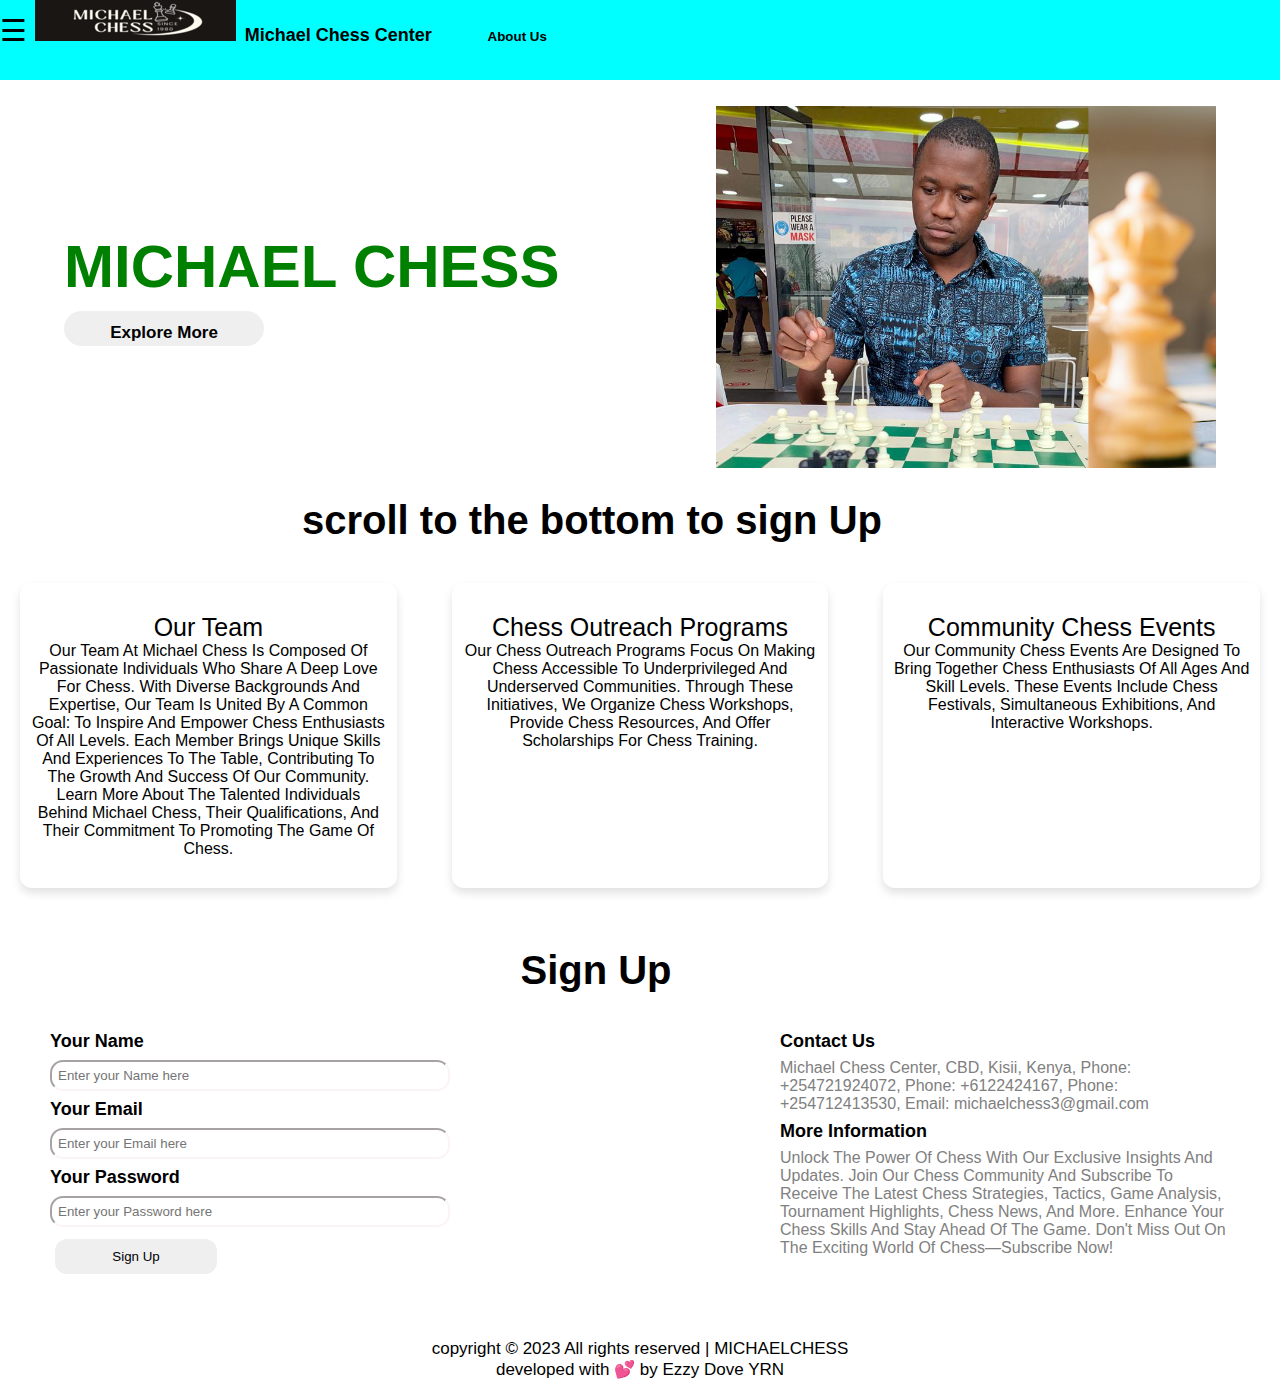
<file: index.html>
<!DOCTYPE html> 
<html lang="en"> 

<head> 
	<meta charset="UTF-8"> 
	<meta http-equiv="X-UA-Compatible" content="IE=edge"> 
	<meta name="viewport" content= 
		"width=device-width, initial-scale=1.0"> 
  <link rel="stylesheet" href="index.css">
	<title>MICHAEL CHESS</title>
	<link rel="stylesheet" href="menu.css">
  <style>
		.mentalhomepix{
      background-color: aqua;
      margin-bottom: 20px;
      height: 80px;
    }
    .gift{
      font-size:30px;
      cursor:pointer;
      padding-top: 10px;
      margin-top: 20px;
    }
    .slidesh{
      width: 300px;
      margin: auto;
    }
  </style>
</head> 

<body> 
	<div class="mentalhomepix"> 
		<div id="myNav" class="overlay">
			<a href="javascript:void(0)" class="closebtn" onclick="closeNav()">&times;</a>
			<div class="overlay-content">
				<a href="home.html">Home</a>
				<a href="#">About</a>
				<a href="#">Services</a>
				<a href="#">Clients</a>
				<a href="#">Contact</a>
				<a href="index.html">Sign Up</a>

			</div>
		</div>
		<span class="gift" onclick="openNav()">&#9776; <img src="logo.png" alt="Logo"> </span> <span style="font-weight: 800; font-size: large;">Michael Chess Center</span> <button onclick="openNav()" style="background-color: inherit; cursor: pointer; font-weight: 800; right: 0;">About Us</button>
		</div>

	<!-- Content -->
	<div class="line" id="Home"> 
		<div class="side1"> 
			<h1>MICHAEL CHESS</h1> 
			<button> 
				<a href= 
"" target="_blank"> 
					Explore More 
				</a> 
			</button> 
		</div> 
		<div class="side2"> 
			<img src= 
"chess.png"
				width="500"> 
		</div> 
	</div> 

	<section class="about" id="My Projects"> 
		<div class="content"> 
			<div class="title"> 
				<span>scroll to the bottom to sign Up</span> 
			</div> 
			<div class="boxes"> 
				<div class="box"> 
					<div class="topic"> 
						<a href="" target="_blank"> 
							Our Team
						</a> 
					</div> 
					<p> 
						Our Team At Michael Chess Is Composed Of Passionate Individuals Who Share A Deep Love For Chess. With Diverse Backgrounds And Expertise, Our Team Is United By A Common Goal: To Inspire And Empower Chess Enthusiasts Of All Levels. Each Member Brings Unique Skills And Experiences To The Table, Contributing To The Growth And Success Of Our Community. Learn More About The Talented Individuals Behind Michael Chess, Their Qualifications, And Their Commitment To Promoting The Game Of Chess.
					</p> 
				</div> 
				<div class="box"> 

					<div class="topic"> 
						<a href="" target="_blank"> 
							Chess Outreach Programs
						</a> 
					</div> 
					<p> 
						Our Chess Outreach Programs Focus On Making Chess Accessible To Underprivileged And Underserved Communities. Through These Initiatives, We Organize Chess Workshops, Provide Chess Resources, And Offer Scholarships For Chess Training.
					</p> 
				</div> 

				<div class="box"> 
					<div class="topic"> 
						<a href="" target="_blank"> 
							Community Chess Events
						</a> 
					</div> 
					<p> 
						Our Community Chess Events Are Designed To Bring Together Chess Enthusiasts Of All Ages And Skill Levels. These Events Include Chess Festivals, Simultaneous Exhibitions, And Interactive Workshops. 
					</p> 
				</div> 
			</div> 
		</div> 
	</section> 

	<section class="contact" id="contact"> 
		<div class="content"> 
			<div class="title"><span>Sign Up</span></div> 
			<div class="contactMenu"> 
				<div class="input1"> 
					<div class="label1">Your Name</div> 
					<div class="input2"> 
						<input type="text"
							placeholder="Enter your Name here"> 
					</div> 
					<div class="label1"> 
						<label>Your Email</label> 
					</div> 
					<div class="input2"> 
						<input type="text"
							placeholder="Enter your Email here"> 
					</div> 
					<div class="label1"> 
						<label>Your Password</label> 
					</div> 
					<div class="input2"> 
						<input type="text"
							placeholder="Enter your Password here"> 
					</div> 
					<div class="button"> 
						<button>Sign Up</button> 
					</div> 
				</div> 
				<div class="input3"> 
					<div class="rightside1"> 
						<div class="title1"> 
							<span> 
								Contact Us 
							</span> 
						</div> 
						<div class="content1"> 
							Michael Chess Center, 

CBD, Kisii, 

Kenya, 

Phone: +254721924072, 

Phone: +6122424167, 

Phone: +254712413530, 

Email: michaelchess3@gmail.com
						</div> 
						<div class="title1"> 
							<span>More Information</span> 
						</div> 
						<div class="content1"> 
							Unlock The Power Of Chess With Our Exclusive Insights And Updates. Join Our Chess Community And Subscribe To Receive The Latest Chess Strategies, Tactics, Game Analysis, Tournament Highlights, Chess News, And More. Enhance Your Chess Skills And Stay Ahead Of The Game. Don't Miss Out On The Exciting World Of Chess—Subscribe Now!
						</div> 
					</div> 
				</div> 
			</div> 
		</div> 
	</section> 
	<!-- Footer section -->
	<footer> 
		<div class="footer"> 
			<span> 
				copyright &copy; 2023 All rights reserved | MICHAELCHESS <br> 
				developed with 💕 by <a href="https://www.instagram.com/ezzydoveyrn"
					target="_blank"> 
					Ezzy Dove YRN 
				</a> 
			</span> 
		</div> 
	</footer>
	<script src="script.js"></script>
  <script>
    function openNav() {
  document.getElementById("myNav").style.width = "50%";
}

function closeNav() {
  document.getElementById("myNav").style.width = "0%";
}
  </script> 
</body> 

</html>
</file>
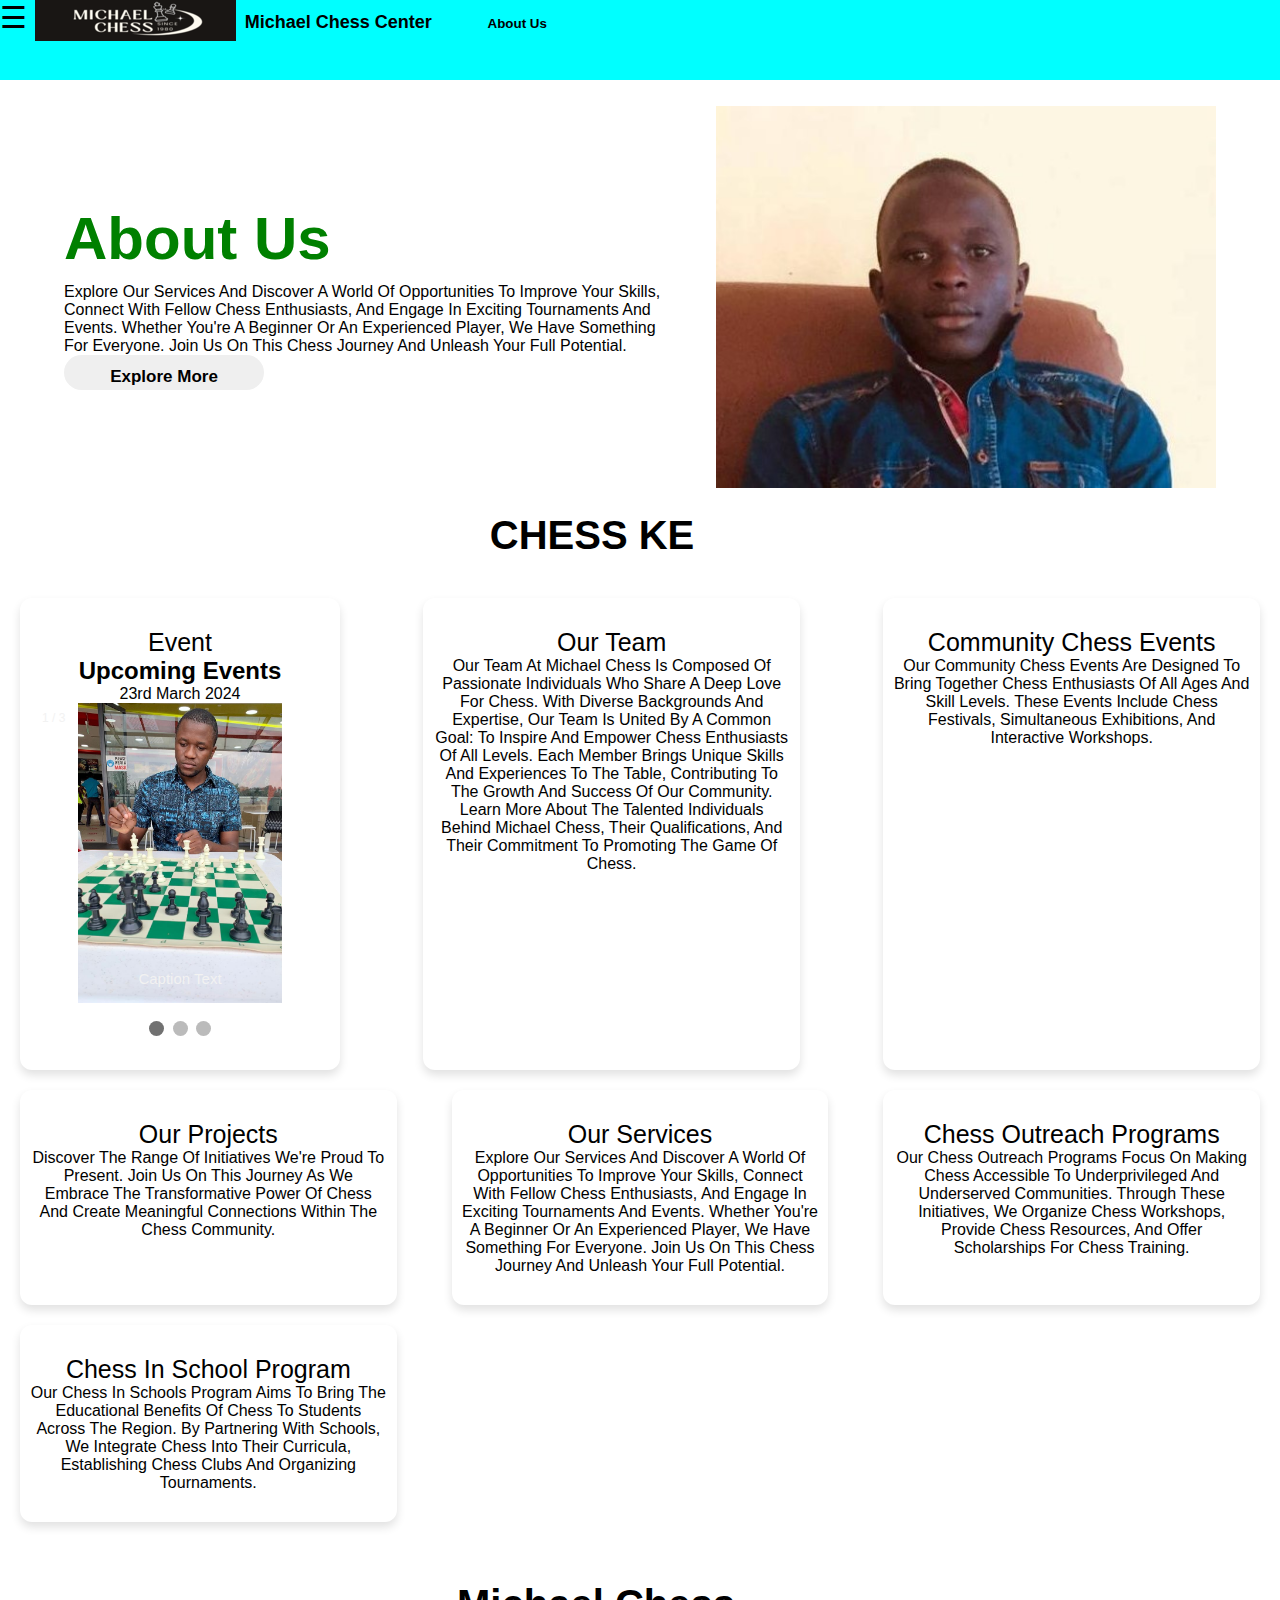
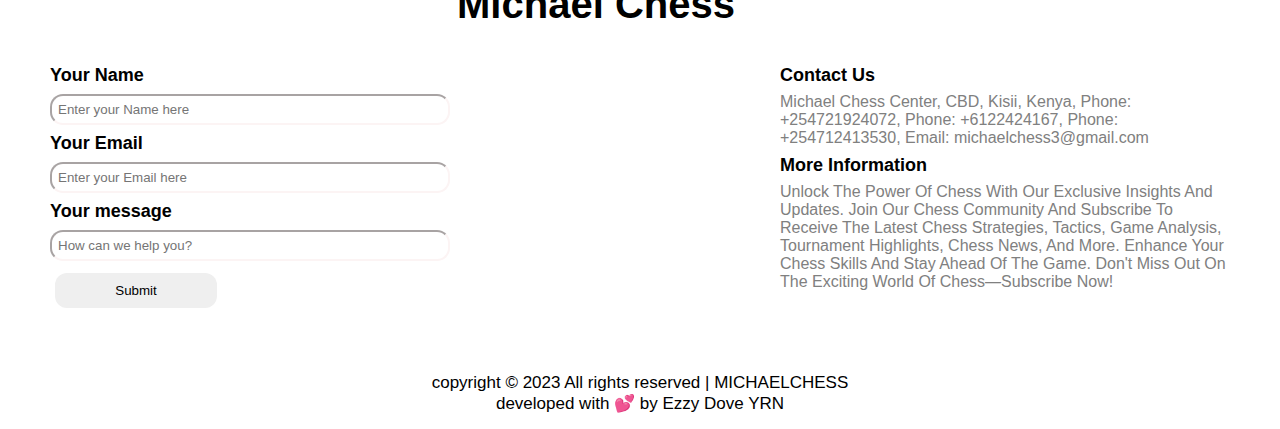
<file: about.html>
<!DOCTYPE html> 
<html lang="en"> 

<head> 
	<meta charset="UTF-8"> 
	<meta http-equiv="X-UA-Compatible" content="IE=edge"> 
	<meta name="viewport" content= 
		"width=device-width, initial-scale=1.0"> 
  <link rel="stylesheet" href="index.css">
	<title>MICHAEL CHESS</title> 
  <link rel="stylesheet" href="slideshow.css">
  <link rel="stylesheet" href="menu.css">
  <style>
    .mentalhomepix{
      background-color: aqua;
      margin-bottom: 20px;
      height: 80px;
    }
    .gift{
      font-size:30px;
      cursor:pointer;
      padding-top: 10px;
      margin-top: 20px;
    }
    .slidesh{
      width: 300px;
      margin: auto;
    }
  </style>
</head> 

<body>
  <div class="mentalhomepix"> 
	<div id="myNav" class="overlay">
    <a href="javascript:void(0)" class="closebtn" onclick="closeNav()">&times;</a>
    <div class="overlay-content">
      <a href="home.html">Home</a>
      <a href="about.html">About Us</a>
      <a href="services.html">Services</a>
      <a href="team.html">Team</a>
      <a href="contact.html">Contact</a>
      <a href="gallery.html">Gallery</a>
      <a href="index.html">Sign Up</a>
    </div>
  </div>
  <span class="gift" onclick="openNav()">&#9776; <img src="logo.png" alt="Logo"> </span> <span style="font-weight: 800; font-size: large;">Michael Chess Center</span> <button onclick="openNav()" style="background-color: inherit; cursor: pointer; font-weight: 800; right: 0;">About Us</button>
  </div>
	<!-- Content -->
	<div class="line" id="Home"> 
		<div class="side1"> 
			<h1>About Us</h1>
      <p>Explore Our Services And Discover A World Of Opportunities To Improve Your Skills, Connect With Fellow Chess Enthusiasts, And Engage In Exciting Tournaments And Events. Whether You're A Beginner Or An Experienced Player, We Have Something For Everyone. Join Us On This Chess Journey And Unleash Your Full Potential.</p> 
			<button> 
				<a href= 
"" target="_blank"> 
					Explore More 
				</a> 
			</button> 
		</div> 
		<div class="side2"> 
			<img src= 
"danford.jpeg"
				width="500"> 
		</div> 
	</div> 

	<section class="about" id="My Projects"> 
		<div class="content"> 
			<div class="title"> 
				<span>CHESS KE</span> 
			</div> 
              <div class="boxes"> 
                <div class="box"> 
                  <div class="topic"> 
                    <a href="" target="_blank"> 
                      Event
                    </a> 
                  </div> 
                  <p> 
                    <div class="slidesh">
                      <h2>Upcoming Events</h2>
                    <p>23rd March 2024</p>
                    
                    <div class="slideshow-container">
                    
                    <div class="mySlides fade">
                      <div class="numbertext">1 / 3</div>
                      <img src="chess.jpg" style="width:auto; height: 300px;">
                      <div class="text">Caption Text</div>
                    </div>
                    
                    <div class="mySlides fade">
                      <div class="numbertext">2 / 3</div>
                      <img src="chessy.jpg" style="width:auto; height: 300px;">
                      <div class="text">Caption Two</div>
                    </div>
                    
                    <div class="mySlides fade">
                      <div class="numbertext">3 / 3</div>
                      <img src="zadock.jpeg" style="width:auto; height: 300px;">
                      <div class="text">Caption Three</div>
                    </div>
                    </div>
                    <br>
                    
                    <div style="text-align:center">
                      <span class="dot"></span> 
                      <span class="dot"></span> 
                      <span class="dot"></span> 
                    </div>
                    </div>
      
                  </p> 
                </div> 


              
				<div class="box"> 

					<div class="topic"> 
						<a href="" target="_blank"> 
							Our Team
						</a> 
					</div> 
					<p>
            Our Team At Michael Chess Is Composed Of Passionate Individuals Who Share A Deep Love For Chess. With Diverse Backgrounds And Expertise, Our Team Is United By A Common Goal: To Inspire And Empower Chess Enthusiasts Of All Levels. Each Member Brings Unique Skills And Experiences To The Table, Contributing To The Growth And Success Of Our Community. Learn More About The Talented Individuals Behind Michael Chess, Their Qualifications, And Their Commitment To Promoting The Game Of Chess.
					</p> 
				</div> 

				<div class="box"> 
					<div class="topic"> 
						<a href="" target="_blank"> 
							Community Chess Events
						</a> 
					</div> 
					<p> 
						Our Community Chess Events Are Designed To Bring Together Chess Enthusiasts Of All Ages And Skill Levels. These Events Include Chess Festivals, Simultaneous Exhibitions, And Interactive Workshops. 
					</p> 
				</div>
        <div class="box"> 
					<div class="topic"> 
						<a href="" target="_blank"> 
							Our Projects
						</a> 
					</div> 
					<p> 
						Discover The Range Of Initiatives We're Proud To Present. Join Us On This Journey As We Embrace The Transformative Power Of Chess And Create Meaningful Connections Within The Chess Community. 
					</p> 
				</div> 
        <div class="box"> 
					<div class="topic"> 
						<a href="" target="_blank"> 
							Our Services
						</a> 
					</div> 
					<p> 
						Explore Our Services And Discover A World Of Opportunities To Improve Your Skills, Connect With Fellow Chess Enthusiasts, And Engage In Exciting Tournaments And Events. Whether You're A Beginner Or An Experienced Player, We Have Something For Everyone. Join Us On This Chess Journey And Unleash Your Full Potential. 
					</p> 
				</div> 
        <div class="box"> 
					<div class="topic"> 
						<a href="" target="_blank"> 
							Chess Outreach Programs
						</a> 
					</div> 
					<p> 
            Our Chess Outreach Programs Focus On Making Chess Accessible To Underprivileged And Underserved Communities. Through These Initiatives, We Organize Chess Workshops, Provide Chess Resources, And Offer Scholarships For Chess Training.
					</p> 
				</div>
        <div class="boxes"> 
          <div class="box"> 
            <div class="topic"> 
              <a href="" target="_blank"> 
                Chess In School Program
              </a> 
            </div> 
            <p> 
              Our Chess In Schools Program Aims To Bring The Educational Benefits Of Chess To Students Across The Region. By Partnering With Schools, We Integrate Chess Into Their Curricula, Establishing Chess Clubs And Organizing Tournaments.
            </p> 
          </div> 
			</div> 
		</div> 
	</section> 

	<section class="contact" id="contact"> 
		<div class="content"> 
			<div class="title"><span>Michael Chess</span></div> 
			<div class="contactMenu"> 
				<div class="input1"> 
					<div class="label1">Your Name</div> 
					<div class="input2"> 
						<input type="text"
							placeholder="Enter your Name here"> 
					</div> 
					<div class="label1"> 
						<label>Your Email</label> 
					</div> 
					<div class="input2"> 
						<input type="text"
							placeholder="Enter your Email here"> 
					</div> 
					<div class="label1"> 
						<label>Your message</label> 
					</div> 
					<div class="input2"> 
						<input type="text"
							placeholder="How can we help you?"> 
					</div> 
					<div class="button"> 
						<button>Submit</button> 
					</div> 
				</div> 
				<div class="input3"> 
					<div class="rightside1"> 
						<div class="title1"> 
							<span> 
								Contact Us 
							</span> 
						</div> 
						<div class="content1"> 
							Michael Chess Center, 

CBD, Kisii, 

Kenya, 

Phone: +254721924072, 

Phone: +6122424167, 

Phone: +254712413530, 

Email: michaelchess3@gmail.com
						</div> 
						<div class="title1"> 
							<span>More Information</span> 
						</div> 
						<div class="content1"> 
							Unlock The Power Of Chess With Our Exclusive Insights And Updates. Join Our Chess Community And Subscribe To Receive The Latest Chess Strategies, Tactics, Game Analysis, Tournament Highlights, Chess News, And More. Enhance Your Chess Skills And Stay Ahead Of The Game. Don't Miss Out On The Exciting World Of Chess—Subscribe Now!
						</div> 
					</div> 
				</div> 
			</div> 
		</div> 
	</section> 
	<!-- Footer section -->
	<footer> 
		<div class="footer"> 
			<span> 
				copyright &copy; 2023 All rights reserved | MICHAELCHESS <br> 
				developed with 💕 by <a href="https://www.instagram.com/ezzydoveyrn"
					target="_blank"> 
					Ezzy Dove YRN 
				</a> 
			</span> 
		</div> 
	</footer>
  <script src="script.js"></script>
  <script>
    function openNav() {
  document.getElementById("myNav").style.width = "50%";
}

function closeNav() {
  document.getElementById("myNav").style.width = "0%";
}
  </script> 
</body> 

</html>
</file>
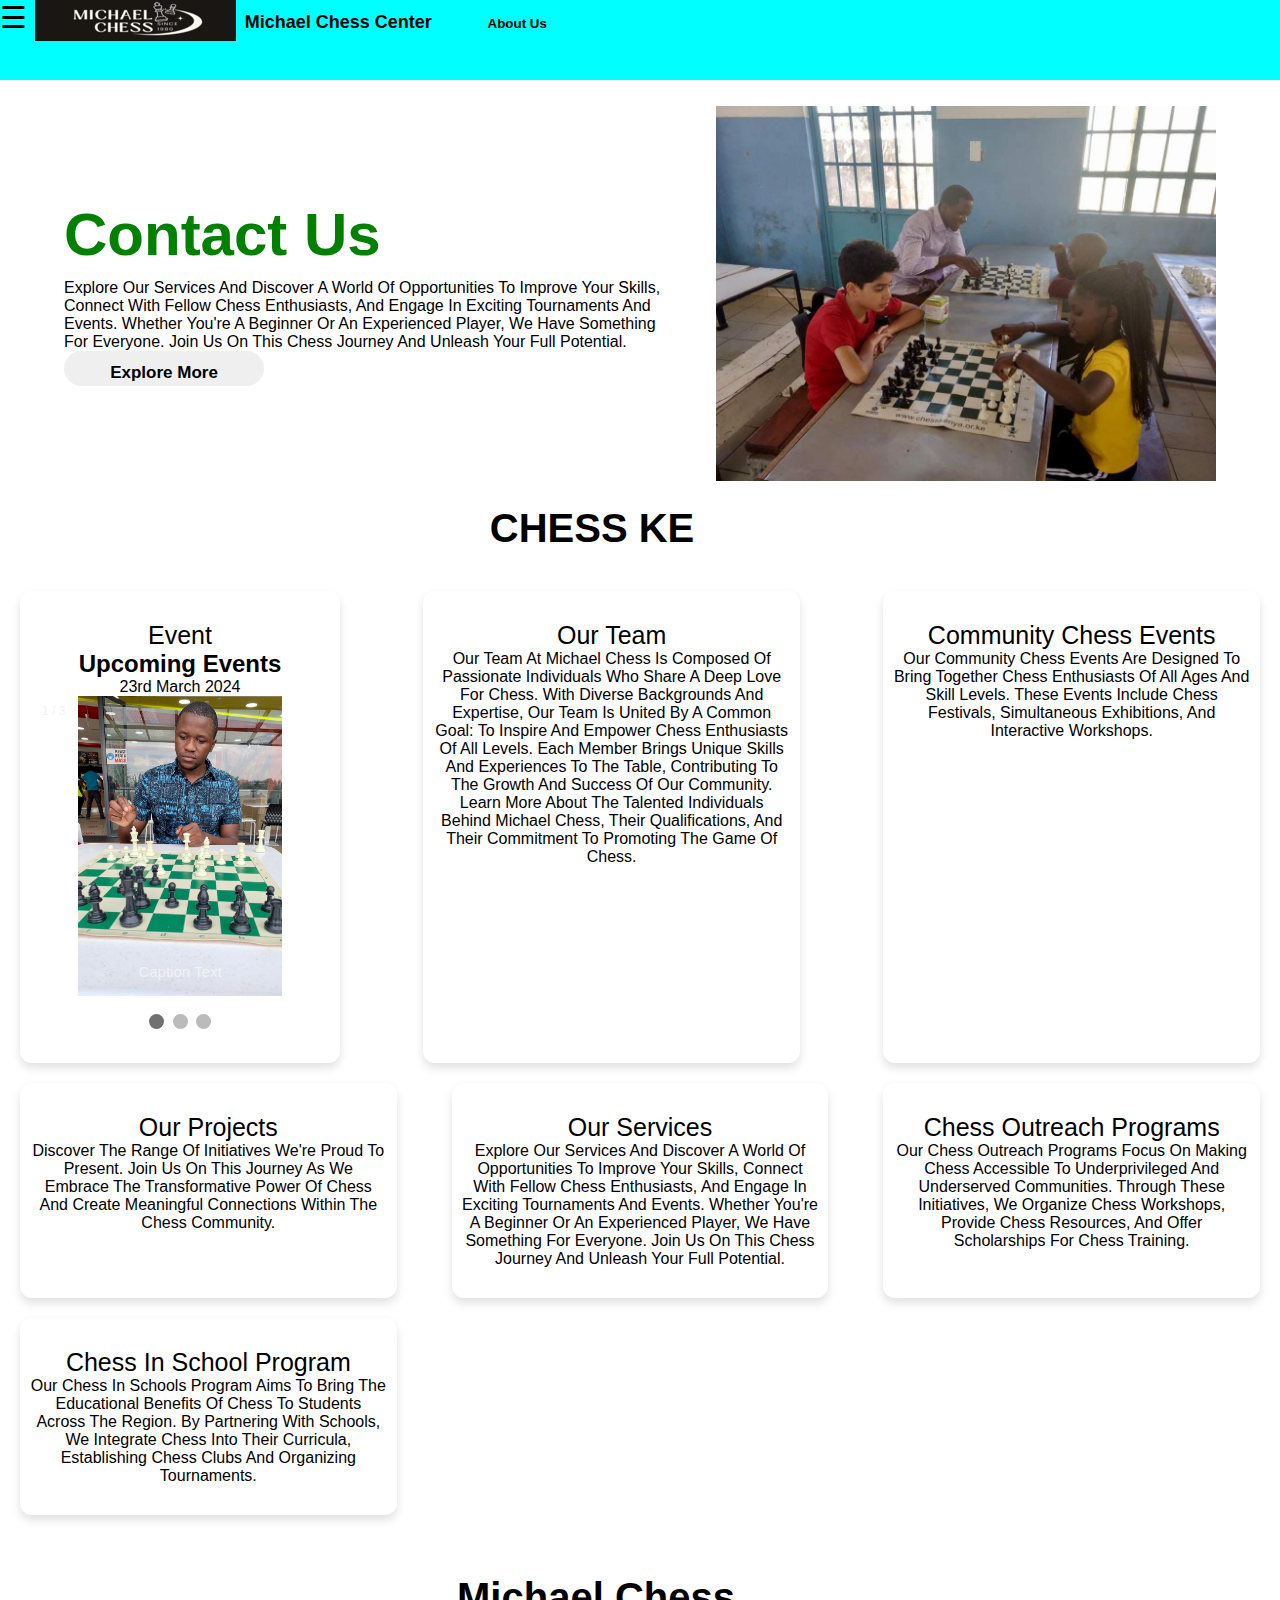
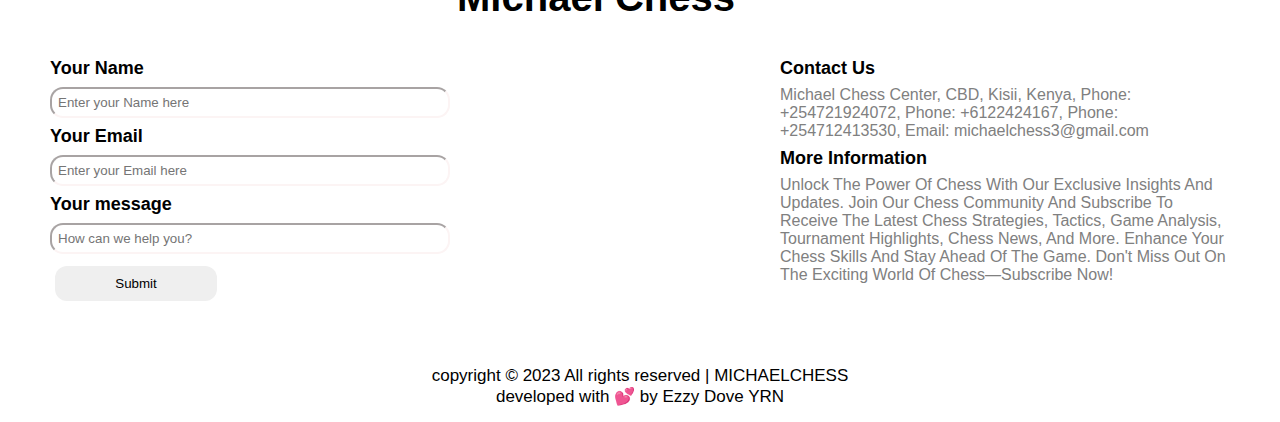
<file: contact.html>
<!DOCTYPE html> 
<html lang="en"> 

<head> 
	<meta charset="UTF-8"> 
	<meta http-equiv="X-UA-Compatible" content="IE=edge"> 
	<meta name="viewport" content= 
		"width=device-width, initial-scale=1.0"> 
  <link rel="stylesheet" href="index.css">
	<title>MICHAEL CHESS</title> 
  <link rel="stylesheet" href="slideshow.css">
  <link rel="stylesheet" href="menu.css">
  <style>
    .mentalhomepix{
      background-color: aqua;
      margin-bottom: 20px;
      height: 80px;
    }
    .gift{
      font-size:30px;
      cursor:pointer;
      padding-top: 10px;
      margin-top: 20px;
    }
    .slidesh{
      width: 300px;
      margin: auto;
    }
  </style>
</head> 

<body>
  <div class="mentalhomepix"> 
	<div id="myNav" class="overlay">
    <a href="javascript:void(0)" class="closebtn" onclick="closeNav()">&times;</a>
    <div class="overlay-content">
      <a href="home.html">Home</a>
      <a href="about.html">About Us</a>
      <a href="services.html">Services</a>
      <a href="team.html">Team</a>
      <a href="contact.html">Contact</a>
      <a href="gallery.html">Gallery</a>
      <a href="index.html">Sign Up</a>
    </div>
  </div>
  <span class="gift" onclick="openNav()">&#9776; <img src="logo.png" alt="Logo"> </span> <span style="font-weight: 800; font-size: large;">Michael Chess Center</span> <button onclick="openNav()" style="background-color: inherit; cursor: pointer; font-weight: 800; right: 0;">About Us</button>
  </div>
	<!-- Content -->
	<div class="line" id="Home"> 
		<div class="side1"> 
			<h1>Contact Us</h1>
      <p>Explore Our Services And Discover A World Of Opportunities To Improve Your Skills, Connect With Fellow Chess Enthusiasts, And Engage In Exciting Tournaments And Events. Whether You're A Beginner Or An Experienced Player, We Have Something For Everyone. Join Us On This Chess Journey And Unleash Your Full Potential.</p> 
			<button> 
				<a href= 
"" target="_blank"> 
					Explore More 
				</a> 
			</button> 
		</div> 
		<div class="side2"> 
			<img src= 
"chessy.jpg"
				width="500"> 
		</div> 
	</div> 

	<section class="about" id="My Projects"> 
		<div class="content"> 
			<div class="title"> 
				<span>CHESS KE</span> 
			</div> 
              <div class="boxes"> 
                <div class="box"> 
                  <div class="topic"> 
                    <a href="" target="_blank"> 
                      Event
                    </a> 
                  </div> 
                  <p> 
                    <div class="slidesh">
                      <h2>Upcoming Events</h2>
                    <p>23rd March 2024</p>
                    
                    <div class="slideshow-container">
                    
                    <div class="mySlides fade">
                      <div class="numbertext">1 / 3</div>
                      <img src="chess.jpg" style="width:auto; height: 300px;">
                      <div class="text">Caption Text</div>
                    </div>
                    
                    <div class="mySlides fade">
                      <div class="numbertext">2 / 3</div>
                      <img src="chessy.jpg" style="width:auto; height: 300px;">
                      <div class="text">Caption Two</div>
                    </div>
                    
                    <div class="mySlides fade">
                      <div class="numbertext">3 / 3</div>
                      <img src="zadock.jpeg" style="width:auto; height: 300px;">
                      <div class="text">Caption Three</div>
                    </div>
                    </div>
                    <br>
                    
                    <div style="text-align:center">
                      <span class="dot"></span> 
                      <span class="dot"></span> 
                      <span class="dot"></span> 
                    </div>
                    </div>
      
                  </p> 
                </div> 


              
				<div class="box"> 

					<div class="topic"> 
						<a href="" target="_blank"> 
							Our Team
						</a> 
					</div> 
					<p>
            Our Team At Michael Chess Is Composed Of Passionate Individuals Who Share A Deep Love For Chess. With Diverse Backgrounds And Expertise, Our Team Is United By A Common Goal: To Inspire And Empower Chess Enthusiasts Of All Levels. Each Member Brings Unique Skills And Experiences To The Table, Contributing To The Growth And Success Of Our Community. Learn More About The Talented Individuals Behind Michael Chess, Their Qualifications, And Their Commitment To Promoting The Game Of Chess.
					</p> 
				</div> 

				<div class="box"> 
					<div class="topic"> 
						<a href="" target="_blank"> 
							Community Chess Events
						</a> 
					</div> 
					<p> 
						Our Community Chess Events Are Designed To Bring Together Chess Enthusiasts Of All Ages And Skill Levels. These Events Include Chess Festivals, Simultaneous Exhibitions, And Interactive Workshops. 
					</p> 
				</div>
        <div class="box"> 
					<div class="topic"> 
						<a href="" target="_blank"> 
							Our Projects
						</a> 
					</div> 
					<p> 
						Discover The Range Of Initiatives We're Proud To Present. Join Us On This Journey As We Embrace The Transformative Power Of Chess And Create Meaningful Connections Within The Chess Community. 
					</p> 
				</div> 
        <div class="box"> 
					<div class="topic"> 
						<a href="" target="_blank"> 
							Our Services
						</a> 
					</div> 
					<p> 
						Explore Our Services And Discover A World Of Opportunities To Improve Your Skills, Connect With Fellow Chess Enthusiasts, And Engage In Exciting Tournaments And Events. Whether You're A Beginner Or An Experienced Player, We Have Something For Everyone. Join Us On This Chess Journey And Unleash Your Full Potential. 
					</p> 
				</div> 
        <div class="box"> 
					<div class="topic"> 
						<a href="" target="_blank"> 
							Chess Outreach Programs
						</a> 
					</div> 
					<p> 
            Our Chess Outreach Programs Focus On Making Chess Accessible To Underprivileged And Underserved Communities. Through These Initiatives, We Organize Chess Workshops, Provide Chess Resources, And Offer Scholarships For Chess Training.
					</p> 
				</div>
        <div class="boxes"> 
          <div class="box"> 
            <div class="topic"> 
              <a href="" target="_blank"> 
                Chess In School Program
              </a> 
            </div> 
            <p> 
              Our Chess In Schools Program Aims To Bring The Educational Benefits Of Chess To Students Across The Region. By Partnering With Schools, We Integrate Chess Into Their Curricula, Establishing Chess Clubs And Organizing Tournaments.
            </p> 
          </div> 
			</div> 
		</div> 
	</section> 

	<section class="contact" id="contact"> 
		<div class="content"> 
			<div class="title"><span>Michael Chess</span></div> 
			<div class="contactMenu"> 
				<div class="input1"> 
					<div class="label1">Your Name</div> 
					<div class="input2"> 
						<input type="text"
							placeholder="Enter your Name here"> 
					</div> 
					<div class="label1"> 
						<label>Your Email</label> 
					</div> 
					<div class="input2"> 
						<input type="text"
							placeholder="Enter your Email here"> 
					</div> 
					<div class="label1"> 
						<label>Your message</label> 
					</div> 
					<div class="input2"> 
						<input type="text"
							placeholder="How can we help you?"> 
					</div> 
					<div class="button"> 
						<button>Submit</button> 
					</div> 
				</div> 
				<div class="input3"> 
					<div class="rightside1"> 
						<div class="title1"> 
							<span> 
								Contact Us 
							</span> 
						</div> 
						<div class="content1"> 
							Michael Chess Center, 

CBD, Kisii, 

Kenya, 

Phone: +254721924072, 

Phone: +6122424167, 

Phone: +254712413530, 

Email: michaelchess3@gmail.com
						</div> 
						<div class="title1"> 
							<span>More Information</span> 
						</div> 
						<div class="content1"> 
							Unlock The Power Of Chess With Our Exclusive Insights And Updates. Join Our Chess Community And Subscribe To Receive The Latest Chess Strategies, Tactics, Game Analysis, Tournament Highlights, Chess News, And More. Enhance Your Chess Skills And Stay Ahead Of The Game. Don't Miss Out On The Exciting World Of Chess—Subscribe Now!
						</div> 
					</div> 
				</div> 
			</div> 
		</div> 
	</section> 
	<!-- Footer section -->
	<footer> 
		<div class="footer"> 
			<span> 
				copyright &copy; 2023 All rights reserved | MICHAELCHESS <br> 
				developed with 💕 by <a href="https://www.instagram.com/ezzydoveyrn"
					target="_blank"> 
					Ezzy Dove YRN 
				</a> 
			</span> 
		</div> 
	</footer>
  <script src="script.js"></script>
  <script>
    function openNav() {
  document.getElementById("myNav").style.width = "50%";
}

function closeNav() {
  document.getElementById("myNav").style.width = "0%";
}
  </script> 
</body> 

</html>
</file>
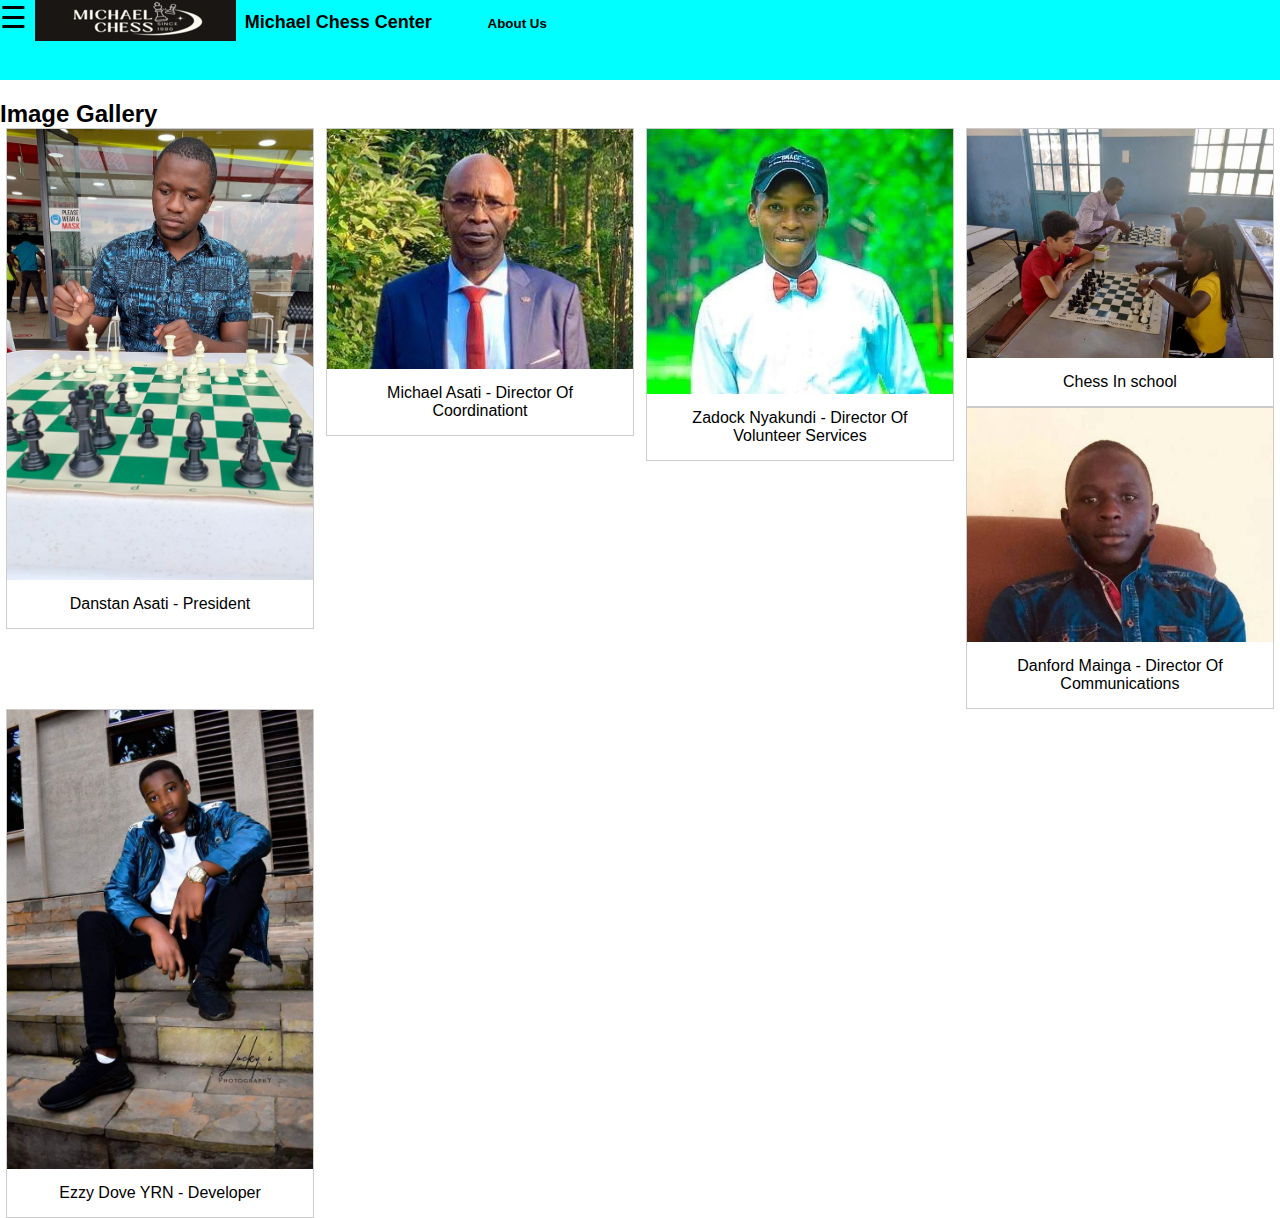
<file: gallery.html>
<!DOCTYPE html>
<html>
<head>
  <meta charset="UTF-8">
  <meta name="viewport" content="width=device-width, initial-scale=1.0">
  <title>MICHAEL CHESS</title>
  <link rel="stylesheet" href="gallery.css">
  <link rel="stylesheet" href="menu.css">
  <link rel="stylesheet" href="slideshow.css">
  <link rel="stylesheet" href="index.css">
  <style>
    .mentalhomepix{
      background-color: aqua;
      margin-bottom: 20px;
      height: 80px;
    }
    .gift{
      font-size:30px;
      cursor:pointer;
      padding-top: 10px;
      margin-top: 20px;
    }
    .slidesh{
      width: 300px;
      margin: auto;
    }
  </style>
</head>
<body>
  <div class="mentalhomepix"> 
    <div id="myNav" class="overlay">
      <a href="javascript:void(0)" class="closebtn" onclick="closeNav()">&times;</a>
      <div class="overlay-content">
        <a href="home.html">Home</a>
        <a href="about.html">About Us</a>
        <a href="services.html">Services</a>
        <a href="team.html">Team</a>
        <a href="contact.html">Contact</a>
        <a href="gallery.html">Gallery</a>
        <a href="index.html">Sign Up</a>
      </div>
    </div>
    <span class="gift" onclick="openNav()">&#9776; <img src="logo.png" alt="Logo"> </span> <span style="font-weight: 800; font-size: large;">Michael Chess Center</span> <button onclick="openNav()" style="background-color: inherit; cursor: pointer; font-weight: 800; right: 0;">About Us</button>
    </div>

<main>   
  <h2>Image Gallery</h2>

<div class="responsive">
  <div class="gallery">
    <a target="_blank" href="chess.jpg">
      <img src="chess.jpg" alt="Danstan" width="600" height="400">
    </a>
    <div class="desc">Danstan Asati - President</div>
  </div>
</div>

<div class="responsive">
  <div class="gallery">
    <a target="_blank" href="michael.jpeg">
      <img src="michael.jpeg" alt="Michael" width="600" height="400">
    </a>
    <div class="desc">Michael Asati - 
      Director Of Coordinationt</div>
  </div>
</div>

<div class="responsive">
  <div class="gallery">
    <a target="_blank" href="zadock.jpeg">
      <img src="zadock.jpeg" alt="zadock" width="600" height="400">
    </a>
    <div class="desc">Zadock Nyakundi - 
      Director Of Volunteer Services</div>
  </div>
</div>


<div class="responsive">
  <div class="gallery">
    <a target="_blank" href="chessy.jpg">
      <img src="chessy.jpg" alt="Students" width="600" height="400">
    </a>
    <div class="desc">Chess In school</div>
  </div>
</div>

<div class="responsive">
  <div class="gallery">
    <a target="_blank" href="danford.jpeg">
      <img src="danford.jpeg" alt="danford" width="600" height="400">
    </a>
    <div class="desc">Danford Mainga - 
      Director Of Communications</div>
  </div>
</div>

<div class="responsive">
  <div class="gallery">
    <a target="_blank" href="ezzy.jpg">
      <img src="ezzy.jpg" alt="Developer" width="600" height="400">
    </a>
    <div class="desc">Ezzy Dove YRN - 
      Developer</div>
  </div>
</div>
</main>  
<script src="script.js"></script>
<script>
  function openNav() {
document.getElementById("myNav").style.width = "50%";
}

function closeNav() {
document.getElementById("myNav").style.width = "0%";
}
</script>

</body>
</html>
</file>
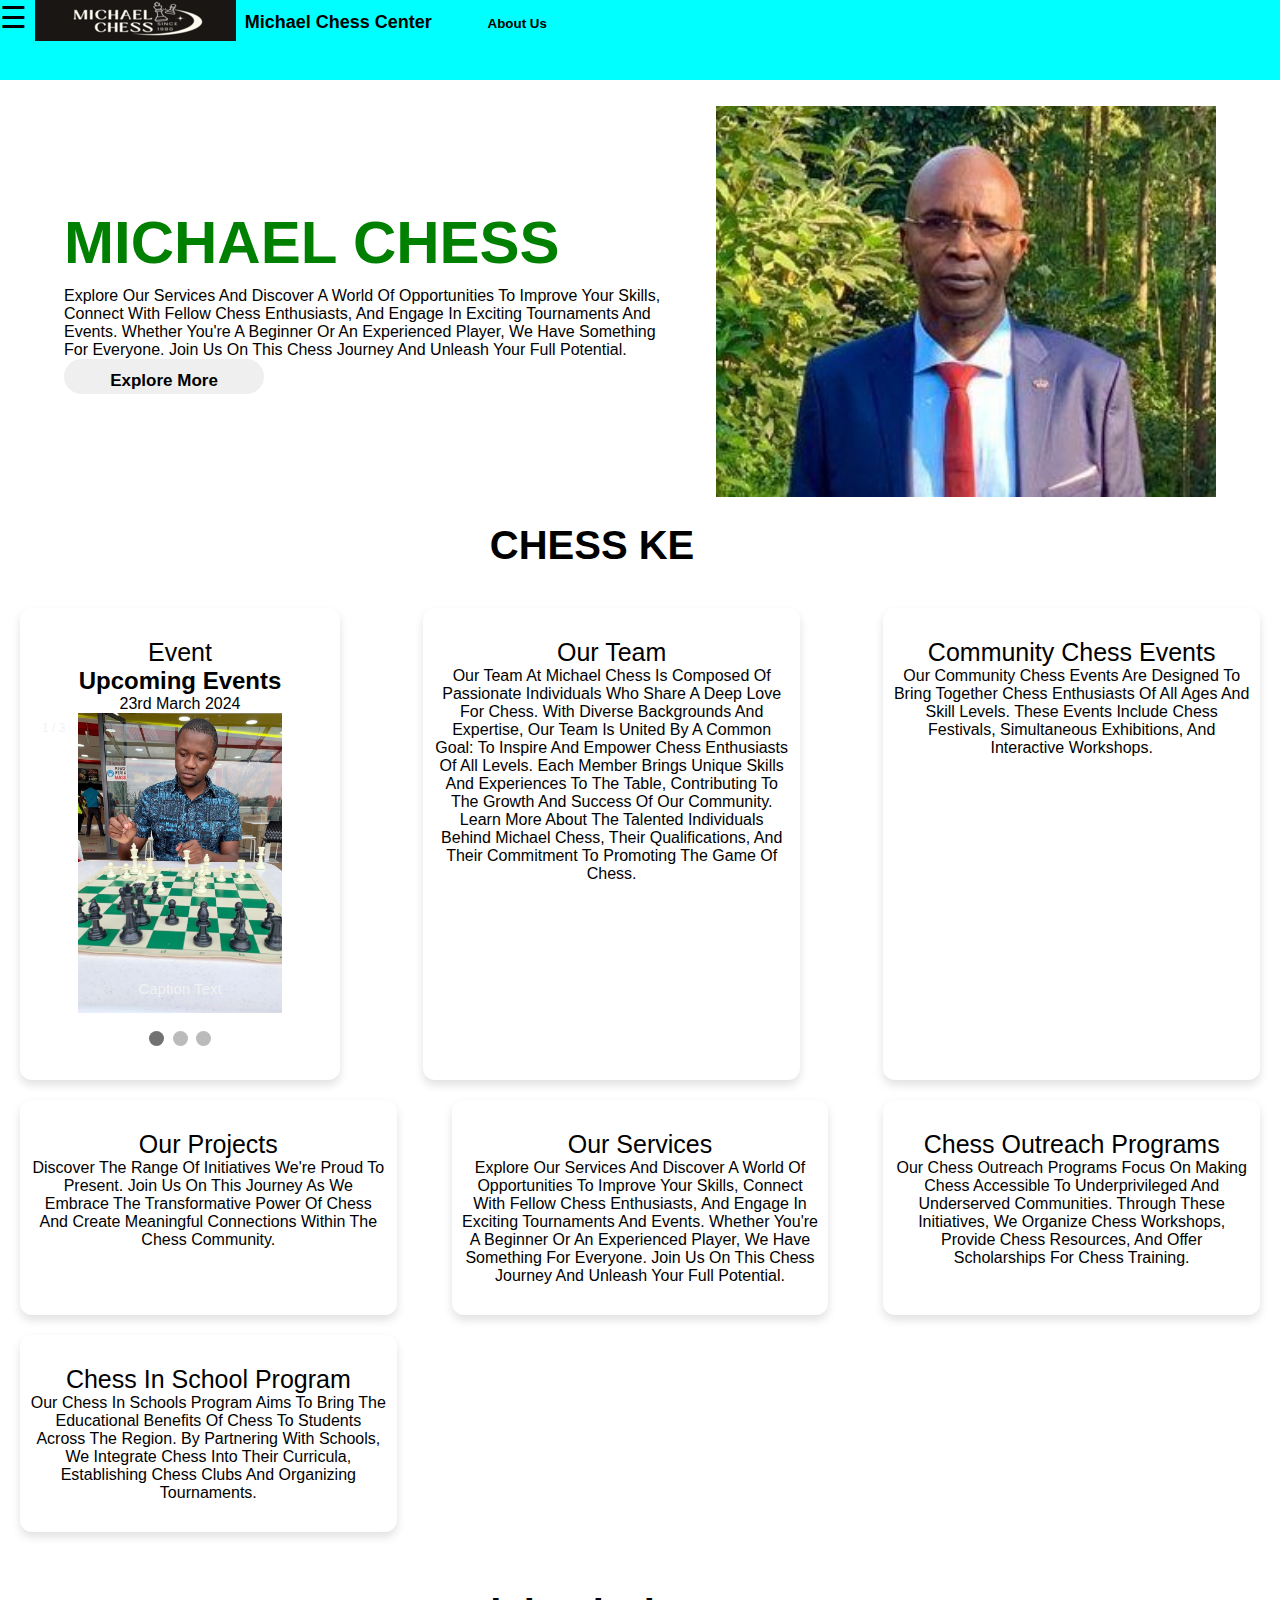
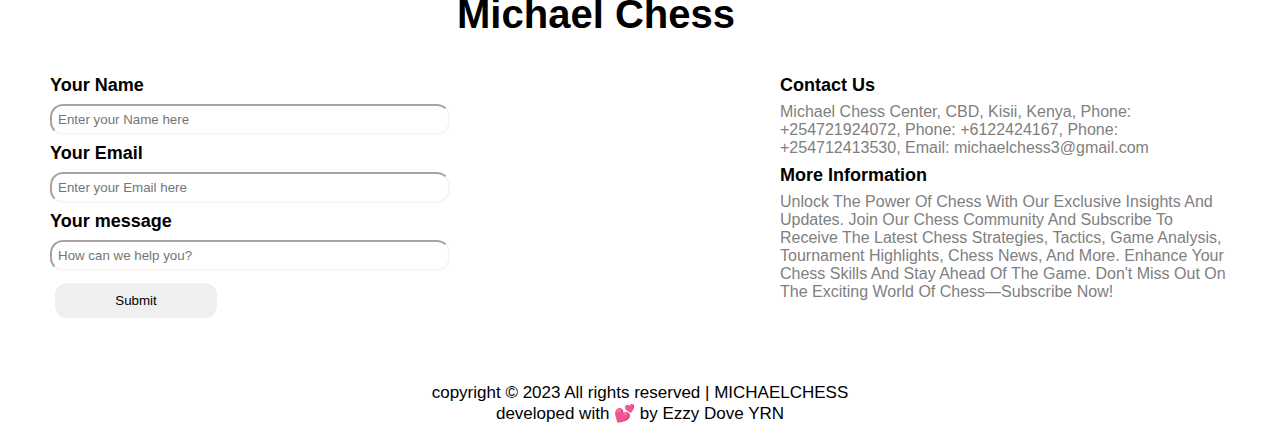
<file: home.html>
<!DOCTYPE html> 
<html lang="en"> 

<head> 
	<meta charset="UTF-8"> 
	<meta http-equiv="X-UA-Compatible" content="IE=edge"> 
	<meta name="viewport" content= 
		"width=device-width, initial-scale=1.0"> 
  <link rel="stylesheet" href="index.css">
	<title>MICHAEL CHESS</title> 
  <link rel="stylesheet" href="slideshow.css">
  <link rel="stylesheet" href="menu.css">
  <style>
    .mentalhomepix{
      background-color: aqua;
      margin-bottom: 20px;
      height: 80px;
    }
    .gift{
      font-size:30px;
      cursor:pointer;
      padding-top: 10px;
      margin-top: 20px;
    }
    .slidesh{
      width: 300px;
      margin: auto;
    }
  </style>
</head> 

<body>
  <div class="mentalhomepix"> 
	<div id="myNav" class="overlay">
    <a href="javascript:void(0)" class="closebtn" onclick="closeNav()">&times;</a>
    <div class="overlay-content">
      <a href="home.html">Home</a>
      <a href="about.html">About Us</a>
      <a href="services.html">Services</a>
      <a href="team.html">Team</a>
      <a href="contact.html">Contact</a>
      <a href="gallery.html">Gallery</a>
      <a href="index.html">Sign Up</a>
    </div>
  </div>
  <span class="gift" onclick="openNav()">&#9776; <img src="logo.png" alt="Logo"> </span> <span style="font-weight: 800; font-size: large;">Michael Chess Center</span> <button onclick="openNav()" style="background-color: inherit; cursor: pointer; font-weight: 800; right: 0;">About Us</button>
  </div>
	<!-- Content -->
	<div class="line" id="Home"> 
		<div class="side1"> 
			<h1>MICHAEL CHESS</h1>
      <p>Explore Our Services And Discover A World Of Opportunities To Improve Your Skills, Connect With Fellow Chess Enthusiasts, And Engage In Exciting Tournaments And Events. Whether You're A Beginner Or An Experienced Player, We Have Something For Everyone. Join Us On This Chess Journey And Unleash Your Full Potential.</p> 
			<button> 
				<a href= 
"" target="_blank"> 
					Explore More 
				</a> 
			</button> 
		</div> 
		<div class="side2"> 
			<img src= 
"michael.jpeg"
				width="500"> 
		</div> 
	</div> 

	<section class="about" id="My Projects"> 
		<div class="content"> 
			<div class="title"> 
				<span>CHESS KE</span> 
			</div> 
              <div class="boxes"> 
                <div class="box"> 
                  <div class="topic"> 
                    <a href="" target="_blank"> 
                      Event
                    </a> 
                  </div> 
                  <p> 
                    <div class="slidesh">
                      <h2>Upcoming Events</h2>
                    <p>23rd March 2024</p>
                    
                    <div class="slideshow-container">
                    
                    <div class="mySlides fade">
                      <div class="numbertext">1 / 3</div>
                      <img src="chess.jpg" style="width:auto; height: 300px;">
                      <div class="text">Caption Text</div>
                    </div>
                    
                    <div class="mySlides fade">
                      <div class="numbertext">2 / 3</div>
                      <img src="chessy.jpg" style="width:auto; height: 300px;">
                      <div class="text">Caption Two</div>
                    </div>
                    
                    <div class="mySlides fade">
                      <div class="numbertext">3 / 3</div>
                      <img src="zadock.jpeg" style="width:auto; height: 300px;">
                      <div class="text">Caption Three</div>
                    </div>
                    </div>
                    <br>
                    
                    <div style="text-align:center">
                      <span class="dot"></span> 
                      <span class="dot"></span> 
                      <span class="dot"></span> 
                    </div>
                    </div>
      
                  </p> 
                </div> 


              
				<div class="box"> 

					<div class="topic"> 
						<a href="" target="_blank"> 
							Our Team
						</a> 
					</div> 
					<p>
            Our Team At Michael Chess Is Composed Of Passionate Individuals Who Share A Deep Love For Chess. With Diverse Backgrounds And Expertise, Our Team Is United By A Common Goal: To Inspire And Empower Chess Enthusiasts Of All Levels. Each Member Brings Unique Skills And Experiences To The Table, Contributing To The Growth And Success Of Our Community. Learn More About The Talented Individuals Behind Michael Chess, Their Qualifications, And Their Commitment To Promoting The Game Of Chess.
					</p> 
				</div> 

				<div class="box"> 
					<div class="topic"> 
						<a href="" target="_blank"> 
							Community Chess Events
						</a> 
					</div> 
					<p> 
						Our Community Chess Events Are Designed To Bring Together Chess Enthusiasts Of All Ages And Skill Levels. These Events Include Chess Festivals, Simultaneous Exhibitions, And Interactive Workshops. 
					</p> 
				</div>
        <div class="box"> 
					<div class="topic"> 
						<a href="" target="_blank"> 
							Our Projects
						</a> 
					</div> 
					<p> 
						Discover The Range Of Initiatives We're Proud To Present. Join Us On This Journey As We Embrace The Transformative Power Of Chess And Create Meaningful Connections Within The Chess Community. 
					</p> 
				</div> 
        <div class="box"> 
					<div class="topic"> 
						<a href="" target="_blank"> 
							Our Services
						</a> 
					</div> 
					<p> 
						Explore Our Services And Discover A World Of Opportunities To Improve Your Skills, Connect With Fellow Chess Enthusiasts, And Engage In Exciting Tournaments And Events. Whether You're A Beginner Or An Experienced Player, We Have Something For Everyone. Join Us On This Chess Journey And Unleash Your Full Potential. 
					</p> 
				</div> 
        <div class="box"> 
					<div class="topic"> 
						<a href="" target="_blank"> 
							Chess Outreach Programs
						</a> 
					</div> 
					<p> 
            Our Chess Outreach Programs Focus On Making Chess Accessible To Underprivileged And Underserved Communities. Through These Initiatives, We Organize Chess Workshops, Provide Chess Resources, And Offer Scholarships For Chess Training.
					</p> 
				</div>
        <div class="boxes"> 
          <div class="box"> 
            <div class="topic"> 
              <a href="" target="_blank"> 
                Chess In School Program
              </a> 
            </div> 
            <p> 
              Our Chess In Schools Program Aims To Bring The Educational Benefits Of Chess To Students Across The Region. By Partnering With Schools, We Integrate Chess Into Their Curricula, Establishing Chess Clubs And Organizing Tournaments.
            </p> 
          </div> 
			</div> 
		</div> 
	</section> 

	<section class="contact" id="contact"> 
		<div class="content"> 
			<div class="title"><span>Michael Chess</span></div> 
			<div class="contactMenu"> 
				<div class="input1"> 
					<div class="label1">Your Name</div> 
					<div class="input2"> 
						<input type="text"
							placeholder="Enter your Name here"> 
					</div> 
					<div class="label1"> 
						<label>Your Email</label> 
					</div> 
					<div class="input2"> 
						<input type="text"
							placeholder="Enter your Email here"> 
					</div> 
					<div class="label1"> 
						<label>Your message</label> 
					</div> 
					<div class="input2"> 
						<input type="text"
							placeholder="How can we help you?"> 
					</div> 
					<div class="button"> 
						<button>Submit</button> 
					</div> 
				</div> 
				<div class="input3"> 
					<div class="rightside1"> 
						<div class="title1"> 
							<span> 
								Contact Us 
							</span> 
						</div> 
						<div class="content1"> 
							Michael Chess Center, 

CBD, Kisii, 

Kenya, 

Phone: +254721924072, 

Phone: +6122424167, 

Phone: +254712413530, 

Email: michaelchess3@gmail.com
						</div> 
						<div class="title1"> 
							<span>More Information</span> 
						</div> 
						<div class="content1"> 
							Unlock The Power Of Chess With Our Exclusive Insights And Updates. Join Our Chess Community And Subscribe To Receive The Latest Chess Strategies, Tactics, Game Analysis, Tournament Highlights, Chess News, And More. Enhance Your Chess Skills And Stay Ahead Of The Game. Don't Miss Out On The Exciting World Of Chess—Subscribe Now!
						</div> 
					</div> 
				</div> 
			</div> 
		</div> 
	</section> 
	<!-- Footer section -->
	<footer> 
		<div class="footer"> 
			<span> 
				copyright &copy; 2023 All rights reserved | MICHAELCHESS <br> 
				developed with 💕 by <a href="https://www.instagram.com/ezzydoveyrn"
					target="_blank"> 
					Ezzy Dove YRN 
				</a> 
			</span> 
		</div> 
	</footer>
  <script src="script.js"></script>
  <script>
    function openNav() {
  document.getElementById("myNav").style.width = "50%";
}

function closeNav() {
  document.getElementById("myNav").style.width = "0%";
}
  </script> 
</body> 

</html>
</file>
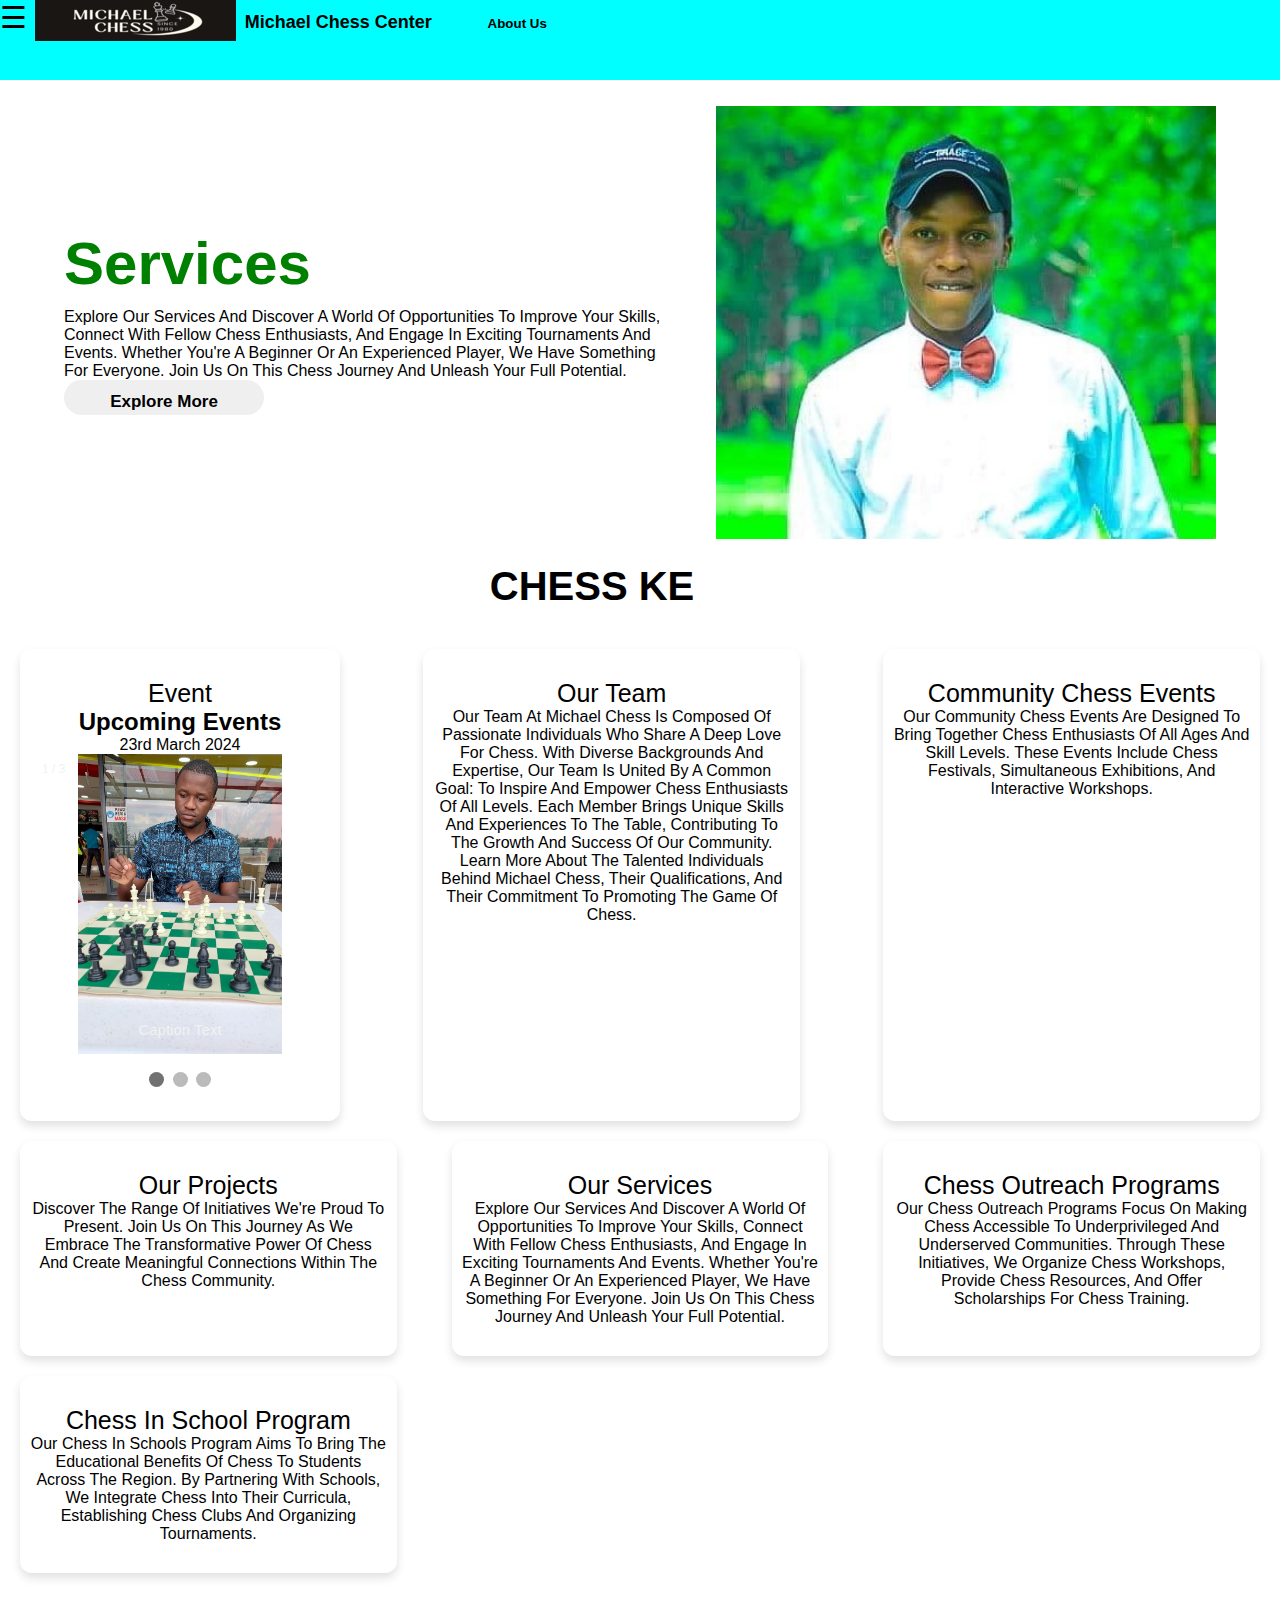
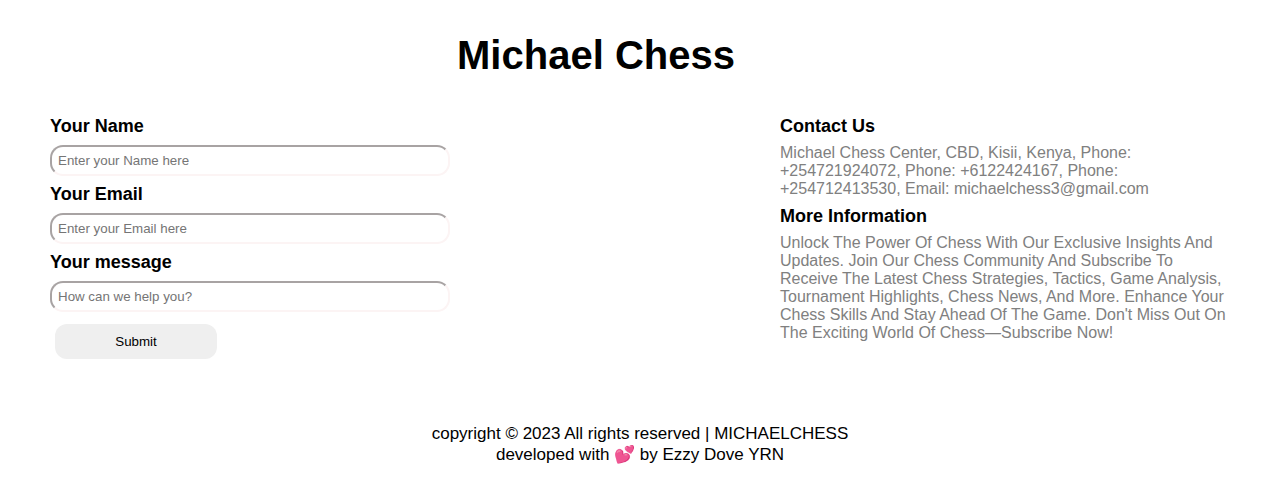
<file: services.html>
<!DOCTYPE html> 
<html lang="en"> 

<head> 
	<meta charset="UTF-8"> 
	<meta http-equiv="X-UA-Compatible" content="IE=edge"> 
	<meta name="viewport" content= 
		"width=device-width, initial-scale=1.0"> 
  <link rel="stylesheet" href="index.css">
	<title>MICHAEL CHESS</title> 
  <link rel="stylesheet" href="slideshow.css">
  <link rel="stylesheet" href="menu.css">
  <style>
    .mentalhomepix{
      background-color: aqua;
      margin-bottom: 20px;
      height: 80px;
    }
    .gift{
      font-size:30px;
      cursor:pointer;
      padding-top: 10px;
      margin-top: 20px;
    }
    .slidesh{
      width: 300px;
      margin: auto;
    }
  </style>
</head> 

<body>
  <div class="mentalhomepix"> 
	<div id="myNav" class="overlay">
    <a href="javascript:void(0)" class="closebtn" onclick="closeNav()">&times;</a>
    <div class="overlay-content">
      <a href="home.html">Home</a>
      <a href="about.html">About Us</a>
      <a href="services.html">Services</a>
      <a href="team.html">Team</a>
      <a href="contact.html">Contact</a>
      <a href="gallery.html">Gallery</a>
      <a href="index.html">Sign Up</a>
    </div>
  </div>
  <span class="gift" onclick="openNav()">&#9776; <img src="logo.png" alt="Logo"> </span> <span style="font-weight: 800; font-size: large;">Michael Chess Center</span> <button onclick="openNav()" style="background-color: inherit; cursor: pointer; font-weight: 800; right: 0;">About Us</button>
  </div>
	<!-- Content -->
	<div class="line" id="Home"> 
		<div class="side1"> 
			<h1>Services</h1>
      <p>Explore Our Services And Discover A World Of Opportunities To Improve Your Skills, Connect With Fellow Chess Enthusiasts, And Engage In Exciting Tournaments And Events. Whether You're A Beginner Or An Experienced Player, We Have Something For Everyone. Join Us On This Chess Journey And Unleash Your Full Potential.</p> 
			<button> 
				<a href= 
"" target="_blank"> 
					Explore More 
				</a> 
			</button> 
		</div> 
		<div class="side2"> 
			<img src= 
"zadock.jpeg"
				width="500"> 
		</div> 
	</div> 

	<section class="about" id="My Projects"> 
		<div class="content"> 
			<div class="title"> 
				<span>CHESS KE</span> 
			</div> 
              <div class="boxes"> 
                <div class="box"> 
                  <div class="topic"> 
                    <a href="" target="_blank"> 
                      Event
                    </a> 
                  </div> 
                  <p> 
                    <div class="slidesh">
                      <h2>Upcoming Events</h2>
                    <p>23rd March 2024</p>
                    
                    <div class="slideshow-container">
                    
                    <div class="mySlides fade">
                      <div class="numbertext">1 / 3</div>
                      <img src="chess.jpg" style="width:auto; height: 300px;">
                      <div class="text">Caption Text</div>
                    </div>
                    
                    <div class="mySlides fade">
                      <div class="numbertext">2 / 3</div>
                      <img src="chessy.jpg" style="width:auto; height: 300px;">
                      <div class="text">Caption Two</div>
                    </div>
                    
                    <div class="mySlides fade">
                      <div class="numbertext">3 / 3</div>
                      <img src="zadock.jpeg" style="width:auto; height: 300px;">
                      <div class="text">Caption Three</div>
                    </div>
                    </div>
                    <br>
                    
                    <div style="text-align:center">
                      <span class="dot"></span> 
                      <span class="dot"></span> 
                      <span class="dot"></span> 
                    </div>
                    </div>
      
                  </p> 
                </div> 


              
				<div class="box"> 

					<div class="topic"> 
						<a href="" target="_blank"> 
							Our Team
						</a> 
					</div> 
					<p>
            Our Team At Michael Chess Is Composed Of Passionate Individuals Who Share A Deep Love For Chess. With Diverse Backgrounds And Expertise, Our Team Is United By A Common Goal: To Inspire And Empower Chess Enthusiasts Of All Levels. Each Member Brings Unique Skills And Experiences To The Table, Contributing To The Growth And Success Of Our Community. Learn More About The Talented Individuals Behind Michael Chess, Their Qualifications, And Their Commitment To Promoting The Game Of Chess.
					</p> 
				</div> 

				<div class="box"> 
					<div class="topic"> 
						<a href="" target="_blank"> 
							Community Chess Events
						</a> 
					</div> 
					<p> 
						Our Community Chess Events Are Designed To Bring Together Chess Enthusiasts Of All Ages And Skill Levels. These Events Include Chess Festivals, Simultaneous Exhibitions, And Interactive Workshops. 
					</p> 
				</div>
        <div class="box"> 
					<div class="topic"> 
						<a href="" target="_blank"> 
							Our Projects
						</a> 
					</div> 
					<p> 
						Discover The Range Of Initiatives We're Proud To Present. Join Us On This Journey As We Embrace The Transformative Power Of Chess And Create Meaningful Connections Within The Chess Community. 
					</p> 
				</div> 
        <div class="box"> 
					<div class="topic"> 
						<a href="" target="_blank"> 
							Our Services
						</a> 
					</div> 
					<p> 
						Explore Our Services And Discover A World Of Opportunities To Improve Your Skills, Connect With Fellow Chess Enthusiasts, And Engage In Exciting Tournaments And Events. Whether You're A Beginner Or An Experienced Player, We Have Something For Everyone. Join Us On This Chess Journey And Unleash Your Full Potential. 
					</p> 
				</div> 
        <div class="box"> 
					<div class="topic"> 
						<a href="" target="_blank"> 
							Chess Outreach Programs
						</a> 
					</div> 
					<p> 
            Our Chess Outreach Programs Focus On Making Chess Accessible To Underprivileged And Underserved Communities. Through These Initiatives, We Organize Chess Workshops, Provide Chess Resources, And Offer Scholarships For Chess Training.
					</p> 
				</div>
        <div class="boxes"> 
          <div class="box"> 
            <div class="topic"> 
              <a href="" target="_blank"> 
                Chess In School Program
              </a> 
            </div> 
            <p> 
              Our Chess In Schools Program Aims To Bring The Educational Benefits Of Chess To Students Across The Region. By Partnering With Schools, We Integrate Chess Into Their Curricula, Establishing Chess Clubs And Organizing Tournaments.
            </p> 
          </div> 
			</div> 
		</div> 
	</section> 

	<section class="contact" id="contact"> 
		<div class="content"> 
			<div class="title"><span>Michael Chess</span></div> 
			<div class="contactMenu"> 
				<div class="input1"> 
					<div class="label1">Your Name</div> 
					<div class="input2"> 
						<input type="text"
							placeholder="Enter your Name here"> 
					</div> 
					<div class="label1"> 
						<label>Your Email</label> 
					</div> 
					<div class="input2"> 
						<input type="text"
							placeholder="Enter your Email here"> 
					</div> 
					<div class="label1"> 
						<label>Your message</label> 
					</div> 
					<div class="input2"> 
						<input type="text"
							placeholder="How can we help you?"> 
					</div> 
					<div class="button"> 
						<button>Submit</button> 
					</div> 
				</div> 
				<div class="input3"> 
					<div class="rightside1"> 
						<div class="title1"> 
							<span> 
								Contact Us 
							</span> 
						</div> 
						<div class="content1"> 
							Michael Chess Center, 

CBD, Kisii, 

Kenya, 

Phone: +254721924072, 

Phone: +6122424167, 

Phone: +254712413530, 

Email: michaelchess3@gmail.com
						</div> 
						<div class="title1"> 
							<span>More Information</span> 
						</div> 
						<div class="content1"> 
							Unlock The Power Of Chess With Our Exclusive Insights And Updates. Join Our Chess Community And Subscribe To Receive The Latest Chess Strategies, Tactics, Game Analysis, Tournament Highlights, Chess News, And More. Enhance Your Chess Skills And Stay Ahead Of The Game. Don't Miss Out On The Exciting World Of Chess—Subscribe Now!
						</div> 
					</div> 
				</div> 
			</div> 
		</div> 
	</section> 
	<!-- Footer section -->
	<footer> 
		<div class="footer"> 
			<span> 
				copyright &copy; 2023 All rights reserved | MICHAELCHESS <br> 
				developed with 💕 by <a href="https://www.instagram.com/ezzydoveyrn"
					target="_blank"> 
					Ezzy Dove YRN 
				</a> 
			</span> 
		</div> 
	</footer>
  <script src="script.js"></script>
  <script>
    function openNav() {
  document.getElementById("myNav").style.width = "50%";
}

function closeNav() {
  document.getElementById("myNav").style.width = "0%";
}
  </script> 
</body> 

</html>
</file>
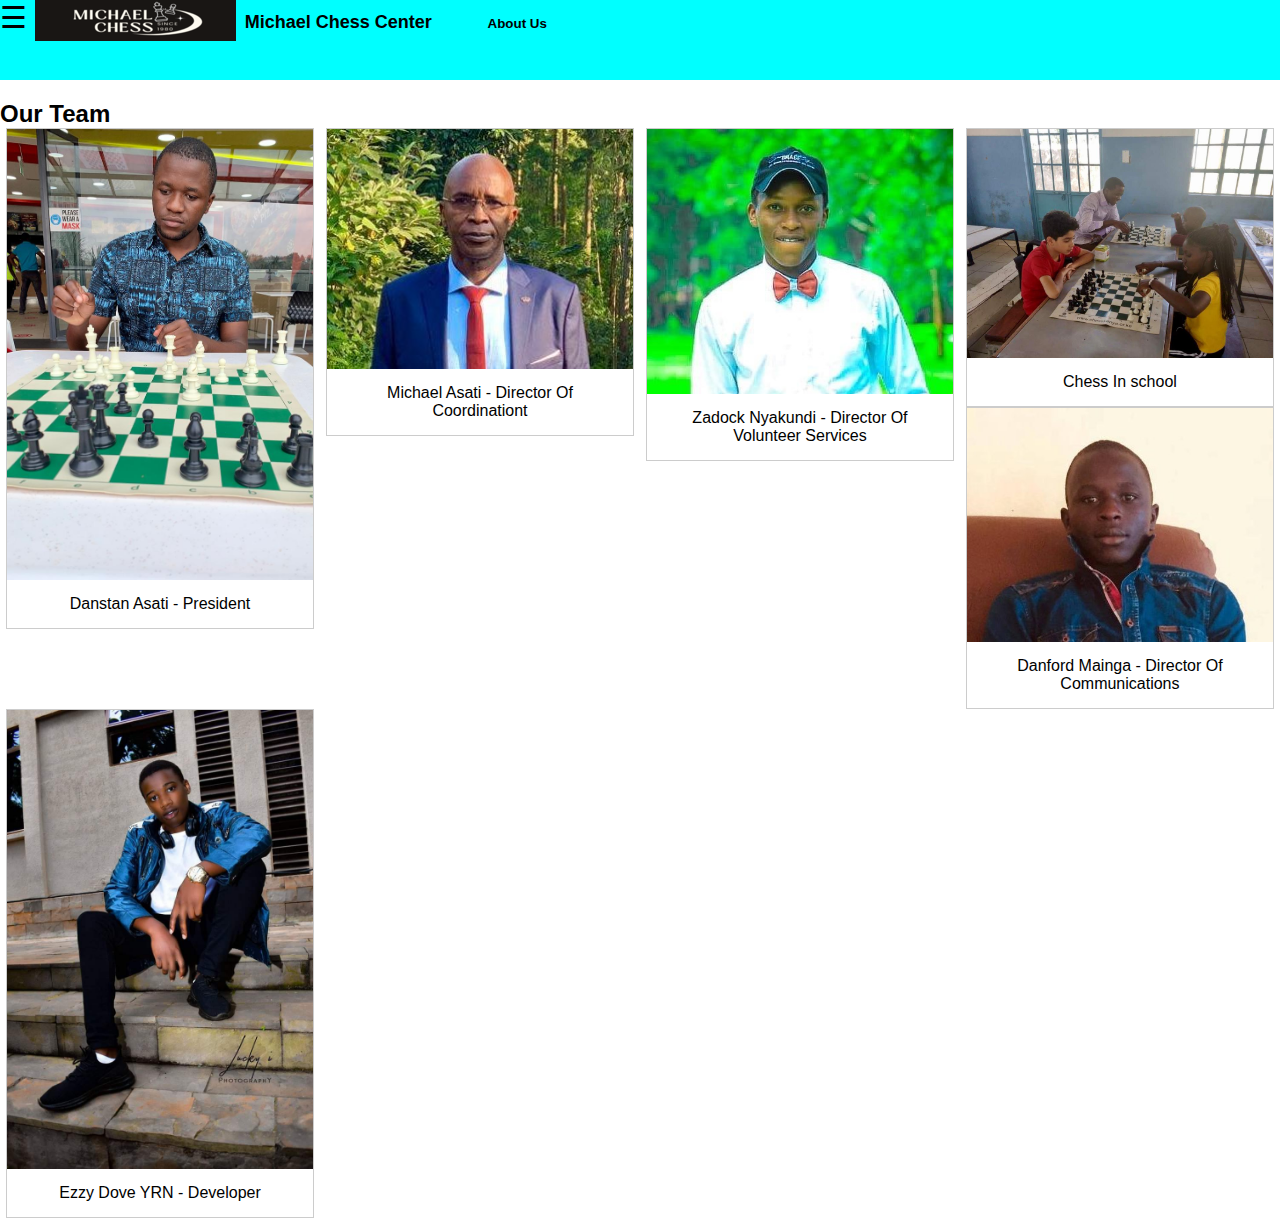
<file: team.html>
<!DOCTYPE html>
<html>
<head>
  <meta charset="UTF-8">
  <meta name="viewport" content="width=device-width, initial-scale=1.0">
  <title>MICHAEL CHESS</title>
  <link rel="stylesheet" href="gallery.css">
  <link rel="stylesheet" href="menu.css">
  <link rel="stylesheet" href="slideshow.css">
  <link rel="stylesheet" href="index.css">
  <style>
    .mentalhomepix{
      background-color: aqua;
      margin-bottom: 20px;
      height: 80px;
    }
    .gift{
      font-size:30px;
      cursor:pointer;
      padding-top: 10px;
      margin-top: 20px;
    }
    .slidesh{
      width: 300px;
      margin: auto;
    }
  </style>
</head>
<body>
  <div class="mentalhomepix"> 
    <div id="myNav" class="overlay">
      <a href="javascript:void(0)" class="closebtn" onclick="closeNav()">&times;</a>
      <div class="overlay-content">
        <a href="home.html">Home</a>
        <a href="about.html">About Us</a>
        <a href="services.html">Services</a>
        <a href="team.html">Team</a>
        <a href="contact.html">Contact</a>
        <a href="gallery.html">Gallery</a>
        <a href="index.html">Sign Up</a>
      </div>
    </div>
    <span class="gift" onclick="openNav()">&#9776; <img src="logo.png" alt="Logo"> </span> <span style="font-weight: 800; font-size: large;">Michael Chess Center</span> <button onclick="openNav()" style="background-color: inherit; cursor: pointer; font-weight: 800; right: 0;">About Us</button>
    </div>

<main>   
  <h2>Our Team</h2>

<div class="responsive">
  <div class="gallery">
    <a target="_blank" href="chess.jpg">
      <img src="chess.jpg" alt="Danstan" width="600" height="400">
    </a>
    <div class="desc">Danstan Asati - President</div>
  </div>
</div>

<div class="responsive">
  <div class="gallery">
    <a target="_blank" href="michael.jpeg">
      <img src="michael.jpeg" alt="Michael" width="600" height="400">
    </a>
    <div class="desc">Michael Asati - 
      Director Of Coordinationt</div>
  </div>
</div>

<div class="responsive">
  <div class="gallery">
    <a target="_blank" href="zadock.jpeg">
      <img src="zadock.jpeg" alt="zadock" width="600" height="400">
    </a>
    <div class="desc">Zadock Nyakundi - 
      Director Of Volunteer Services</div>
  </div>
</div>


<div class="responsive">
  <div class="gallery">
    <a target="_blank" href="chessy.jpg">
      <img src="chessy.jpg" alt="Students" width="600" height="400">
    </a>
    <div class="desc">Chess In school</div>
  </div>
</div>

<div class="responsive">
  <div class="gallery">
    <a target="_blank" href="danford.jpeg">
      <img src="danford.jpeg" alt="danford" width="600" height="400">
    </a>
    <div class="desc">Danford Mainga - 
      Director Of Communications</div>
  </div>
</div>

<div class="responsive">
  <div class="gallery">
    <a target="_blank" href="ezzy.jpg">
      <img src="ezzy.jpg" alt="Developer" width="600" height="400">
    </a>
    <div class="desc">Ezzy Dove YRN - 
      Developer</div>
  </div>
</div>
</main>  
<script src="script.js"></script>
<script>
  function openNav() {
document.getElementById("myNav").style.width = "50%";
}

function closeNav() {
document.getElementById("myNav").style.width = "0%";
}
</script>

</body>
</html>
</file>
<file: index.css>
* { 
	padding: 0; 
	margin: 0; 
	box-sizing: border-box; 
} 

body { 
	background-color: white; 
	color: black; 
	font-family: "Fira Sans", sans-serif; 
	background-color: white; 
} 

nav { 
	width: 100%; 
	height: 80px; 
	display: flex; 
	justify-content: space-between; 
	padding: 20px 5%; 
	background-color: #27d453; 
} 

nav .heading { 
	font-size: 30px; 
	font-weight: 700; 
	color: white; 
} 

nav ul { 
	display: flex; 
	list-style: none; 
} 

nav ul li { 
	padding: 8px 15px; 
	border-radius: 10px; 
	transition: 0.2s ease-in; 
} 

nav ul li a { 
	color: black; 
	font-size: 20px; 
	font-weight: 500; 
	text-decoration: none; 
	color: white; 
} 

nav ul li:hover { 
	background-color: green; 
} 

nav ul li a:hover { 
	color: white; 
} 

nav .sideMenuButton { 
	font-size: 30px; 
	font-weight: bolder; 
	cursor: pointer; 
	display: none; 
} 

/* responsive navbar css */
@media screen and (max-width: 600px) { 
	nav .sideMenuButton { 
		display: flex; 
	} 

	nav .navbar { 
		display: none; 
	} 

	.sideNavigationBar { 
		display: none !important; 
	} 
} 

.sideNavigationBar { 
	height: 100%; 
	position: fixed; 
	top: 0; 
	right: 0%; 
	background-color: green; 
	overflow-x: hidden; 
	transition: 0.3s ease-in; 
	padding-top: 60px; 
	display: none; 
} 

.sideNavigationBar a { 
	padding: 8px 8px 8px 40px; 
	display: block; 
	font-size: 25px; 
	font-weight: 500; 
	color: #d1d1d1; 
	transition: 0.3s; 
	text-decoration: none; 
} 

.sideNavigationBar a button { 
	padding: 10px 20px; 
	border-radius: 10px; 
	color: green; 
	font-size: 16px; 
	border-style: none; 
	font-weight: 700; 
} 

.sideNavigationBar a:hover { 
	color: white; 
} 

.sideNavigationBar .closeButton { 
	position: absolute; 
	top: 10px; 
	right: 25px; 
	font-size: 20px; 
	margin-left: 50px; 
} 

.line { 
	display: flex; 
	justify-content: space-between; 
	align-items: center; 
	margin: 2% 5%; 
} 

.line .side1 { 
	padding-right: 50px; 
} 

.side1 h1 { 
	font-size: 60px; 
	margin-bottom: 10px; 
	color: green; 
} 

.side1 button { 
	width: 200px; 
	padding: 12px 20px; 
	border-radius: 20px; 
	border-style: none; 
	color: black; 
	font-size: 17px; 
	font-weight: 600; 
} 

a { 
	text-decoration: none; 
	color: black; 
} 

/* Header content responsive */
@media screen and (max-width: 980px) { 
	.side2 img { 
		width: 350px; 
	} 

	.side1 h1 { 
		font-size: 40px; 
	} 

	.side1 p { 
		font-size: 17px; 
	} 

	.line { 
		margin-top: 80px; 
	} 
} 

@media screen and (max-width: 600px) { 
	.side1 h1 { 
		font-size: 35px; 
	} 

	.line { 
		flex-direction: column; 
	} 

	.line .side1 { 
		padding: 30px; 
	} 
} 

/* section */

section .topic a { 
	font-size: 25px; 
	font-weight: 500; 
	margin-bottom: 10px; 
} 

.about .boxes { 
	display: flex; 
	flex-wrap: wrap; 
	justify-content: space-between; 
} 

.about .boxes .box { 
	margin: 10px 20px; 
	max-width: calc(100% / 3 - 50px); 
	text-align: center; 
	border-radius: 12px; 
	padding: 30px 10px; 
	box-shadow: 0 5px 10px rgba(0, 0, 0, 0.12); 
	cursor: default; 
} 

/* Contact Page */

.contact { 
	padding: 20px; 
} 

.contact .content { 
	margin: 0 auto; 
	padding: 30px 0; 
} 

.content .title { 
	width: 80%; 
	text-align: center; 
	font-weight: bolder; 
	font-size: 40px; 
} 

.title { 
	margin-bottom: 30px; 
	margin-left: 80px; 
} 

.contactMenu { 
	display: flex; 
	justify-content: space-evenly; 
} 

.input2 { 
	margin-top: 10; 
} 

.label1 { 
	font-size: 18px; 
	margin-top: 8px; 
	margin-bottom: 8px; 
	font-weight: bolder; 
} 

.contactMenu .input1 input { 
	border-radius: 13px; 
	padding: 6px; 
} 

.input2 input { 
	border-color: rgb(252, 244, 244); 
	width: 400px; 
} 

.button { 
	margin-top: 12px; 
	margin-left: 5px; 
} 

.button button { 
	width: 162px; 
	height: 35px; 
	border-radius: 12px; 
	border-color: transparent; 
} 

.button button:hover { 
	background-color: #8cc099; 
} 

button { 
	width: 162px; 
	height: 35px; 
	border-radius: 12px; 
	border-color: transparent; 
} 

button:hover { 
	background-color: #8cc099; 
} 

.rightside1 { 
	display: flex; 
	flex-direction: column; 
	margin-left: 300px; 
} 

.title1 { 
	font-size: 18px; 
	margin-top: 8px; 
	margin-bottom: 5px; 
	font-weight: bolder; 
} 

.content1 { 
	width: 450px; 
	margin-top: 2px; 
	color: grey; 
} 

/* Footer */
footer { 
	background: var(--primary-color); 
	padding: 15px 0; 
	text-align: center; 
	font-family: "Poppins", sans-serif; 
} 

footer .footer span { 
	font-size: 17px; 
	font-weight: 400; 
	color: var(--white-color); 
} 

footer .footer span a { 
	font-weight: 500; 
	color: var(--white-color); 
} 

footer .footer span a:hover { 
	text-decoration: underline; 
} 

@media screen and (max-width: 1060px) { 
	.contactMenu { 
		flex-direction: column; 
		align-items: center;
	} 

	.rightside1 { 
		display: flex; 
		flex-direction: column; 
		margin-left: 0px; 
	} 

	.content1 { 
		width: 100%; 
		margin-top: 2px; 
		color: grey; 
	} 

	.side2 img { 
		width: 95%; 
		height: 90%; 
	} 
} 

@media screen and (max-width: 600px) { 
	.side2 img { 
		width: 100%; 
	} 

	section .topic a { 
		font-size: 20px; 
	} 

	section .topic p { 
		font-size: 5px; 
	} 

	.about .boxes { 
		display: flex; 
		flex-direction: column; 
		align-items: center; 
	} 

	.about .boxes .box { 
		max-width: 70%; 
	} 
}
.mess{
  width: 20px;
  background-color: rgb(0, 4, 255);
  color: white;
  font-weight: 500;
}
.messy{
  width: 20px;
  background-color: rgb(0, 174, 255);
  color: white;
  font-weight: 500;
}
</file>
<file: menu.css>
body {
  font-family: 'Lato', sans-serif;
}

.overlay {
  height: 100%;
  width: 0;
  position: fixed;
  z-index: 1;
  top: 0;
  left: 0;
  background-color: rgb(0,0,0);
  background-color: rgba(0,0,0, 0.9);
  overflow-x: hidden;
  transition: 0.5s;
}

.overlay-content {
  position: relative;
  top: 25%;
  width: 100%;
  text-align: center;
  margin-top: 30px;
}

.overlay a {
  padding: 8px;
  text-decoration: none;
  font-size: 36px;
  color: #818181;
  display: block;
  transition: 0.3s;
}

.overlay a:hover, .overlay a:focus {
  color: #f1f1f1;
}

.overlay .closebtn {
  position: absolute;
  top: 20px;
  right: 45px;
  font-size: 60px;
}

@media screen and (max-height: 450px) {
  .overlay a {font-size: 20px}
  .overlay .closebtn {
  font-size: 40px;
  top: 15px;
  right: 35px;
  }
}
</file>
<file: slideshow.css>
* {box-sizing: border-box;}
body {font-family: Verdana, sans-serif;}
.mySlides {display: none;}
img {vertical-align: middle;}

/* Slideshow container */
.slideshow-container {
  max-width: 1000px;
  position: relative;
  margin: auto;
}

/* Caption text */
.text {
  color: #f2f2f2;
  font-size: 15px;
  padding: 8px 12px;
  position: absolute;
  bottom: 8px;
  width: 100%;
  text-align: center;
}

/* Number text (1/3 etc) */
.numbertext {
  color: #f2f2f2;
  font-size: 12px;
  padding: 8px 12px;
  position: absolute;
  top: 0;
}

/* The dots/bullets/indicators */
.dot {
  height: 15px;
  width: 15px;
  margin: 0 2px;
  background-color: #bbb;
  border-radius: 50%;
  display: inline-block;
  transition: background-color 0.6s ease;
}

.active {
  background-color: #717171;
}

/* Fading animation */
.fade {
  animation-name: fade;
  animation-duration: 1.5s;
}

@keyframes fade {
  from {opacity: .4} 
  to {opacity: 1}
}

/* On smaller screens, decrease text size */
@media only screen and (max-width: 300px) {
  .text {font-size: 11px}
}
</file>
<file: gallery.css>
div.gallery {
  border: 1px solid #ccc;
}

div.gallery:hover {
  border: 1px solid #777;
}

div.gallery img {
  width: 100%;
  height: auto;
}

div.desc {
  padding: 15px;
  text-align: center;
}

* {
  box-sizing: border-box;
}

.responsive {
  padding: 0 6px;
  float: left;
  width: 24.99999%;
}

@media only screen and (max-width: 700px) {
  .responsive {
    width: 49.99999%;
    margin: 6px 0;
  }
}

@media only screen and (max-width: 500px) {
  .responsive {
    width: 100%;
  }
}

.clearfix:after {
  content: "";
  display: table;
  clear: both;
}
</file>
